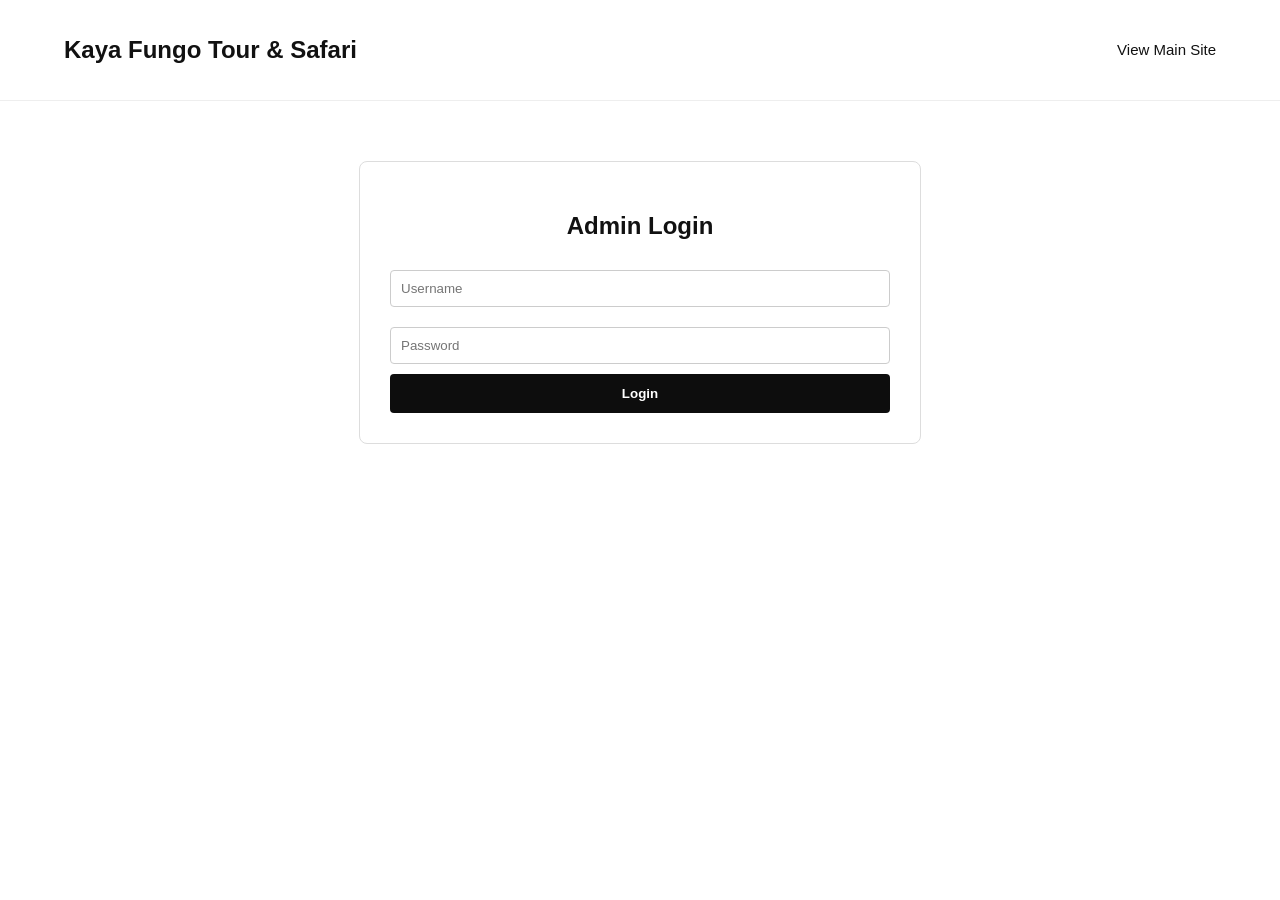
<file: admin.html>
<!DOCTYPE html>
<html lang="en">
<head>
    <meta charset="UTF-8">
    <meta name="viewport" content="width=device-width, initial-scale=1.0">
    <title>Admin Portal - Kaya Fungo Tour & Safari</title>
    <link rel="stylesheet" href="css/style.css">
    <style>
        .admin-box {
            max-width: 500px;
            margin: 60px auto;
            padding: 30px;
            border: 1px solid #ddd;
            border-radius: 8px;
            background: #fff;
            text-align: center;
        }
        .admin-box input, .admin-box textarea, .admin-box select {
            width: 100%;
            padding: 10px;
            margin: 10px 0;
            border: 1px solid #ccc;
            border-radius: 4px;
            box-sizing: border-box;
        }
        .admin-box button {
            width: 100%;
            padding: 12px;
            background: #0d0d0d;
            color: #fff;
            border: none;
            border-radius: 4px;
            cursor: pointer;
            font-weight: bold;
        }
        .hidden { display: none; }
        .error { color: red; font-size: 14px; margin-top: 5px; }
    </style>
</head>
<body>

    <header class="navbar">
        <div class="logo">
            <h1>Kaya Fungo Tour & Safari</h1>
        </div>
        <nav>
            <ul>
                <li><a href="index.html">View Main Site</a></li>
            </ul>
        </nav>
    </header>

    <main>
        <!-- 1. LOGIN FORM -->
        <div id="login-section" class="admin-box">
            <h2>Admin Login</h2>
            <form id="loginForm">
                <input type="text" id="username" placeholder="Username" required>
                <input type="password" id="password" placeholder="Password" required>
                <button type="submit">Login</button>
            </form>
            <p id="loginError" class="error" style="display:none;">Invalid credentials!</p>
        </div>

        <!-- 2. CONTROL PANEL (Hidden until logged in) -->
        <div id="admin-panel" class="admin-box hidden">
            <h2>Welcome, Admin</h2>
            <button onclick="logoutAdmin()" style="background:#d9534f; margin-bottom:20px;">Logout</button>

            <hr style="margin: 20px 0;">

            <h3>Add New Blog Post</h3>
            <form id="addBlogForm">
                <input type="text" id="blogTitle" placeholder="Blog Title" required>
                <textarea id="blogContent" rows="4" placeholder="Write blog post here..." required></textarea>
                <button type="submit">Publish Blog</button>
            </form>

            <hr style="margin: 20px 0;">

            <h3>Upload Photos & Videos</h3>
            <form id="addMediaForm">
                <select id="mediaType">
                    <option value="image">Photo URL</option>
                    <option value="video">Video URL</option>
                </select>
                <input type="text" id="mediaUrl" placeholder="Paste Image/Video Link" required>
                <input type="text" id="mediaCaption" placeholder="Caption/Description">
                <button type="submit">Add to Gallery</button>
            </form>
        </div>
    </main>

    <!-- SIMPLE HARDCODED AUTHENTICATION SCRIPT -->
    <script>
        const HARDCODED_USER = "admin";
        const HARDCODED_PASS = "Kishenga";

        const loginSection = document.getElementById('login-section');
        const adminPanel = document.getElementById('admin-panel');
        const loginError = document.getElementById('loginError');

        // Check if session is active
        if (localStorage.getItem('isAdminLoggedIn') === 'true') {
            showPanel();
        }

        // Handle Login Submission
        document.getElementById('loginForm').addEventListener('submit', function(e) {
            e.preventDefault();
            const u = document.getElementById('username').value.trim();
            const p = document.getElementById('password').value.trim();

            if (u === HARDCODED_USER && p === HARDCODED_PASS) {
                localStorage.setItem('isAdminLoggedIn', 'true');
                showPanel();
            } else {
                loginError.style.display = 'block';
            }
        });

        function showPanel() {
            loginSection.classList.add('hidden');
            adminPanel.classList.remove('hidden');
            loginError.style.display = 'none';
        }

        function logoutAdmin() {
            localStorage.removeItem('isAdminLoggedIn');
            location.reload();
        }

        // Handle Adding Blogs
        document.getElementById('addBlogForm').addEventListener('submit', function(e) {
            e.preventDefault();
            const title = document.getElementById('blogTitle').value;
            const content = document.getElementById('blogContent').value;

            const blogs = JSON.parse(localStorage.getItem('blogs') || '[]');
            blogs.unshift({ title, content, date: new Date().toLocaleDateString(), author: "Kaya Fungo Safaris" });
            localStorage.setItem('blogs', JSON.stringify(blogs));

            alert('Blog post published!');
            this.reset();
        });

        // Handle Adding Media
        document.getElementById('addMediaForm').addEventListener('submit', function(e) {
            e.preventDefault();
            const type = document.getElementById('mediaType').value;
            const url = document.getElementById('mediaUrl').value;
            const caption = document.getElementById('mediaCaption').value;

            const media = JSON.parse(localStorage.getItem('site_media') || '[]');
            media.unshift({ type, url, caption });
            localStorage.setItem('site_media', JSON.stringify(media));

            alert('Media added to gallery!');
            this.reset();
        });
    </script>

</body>
</html>
</file>
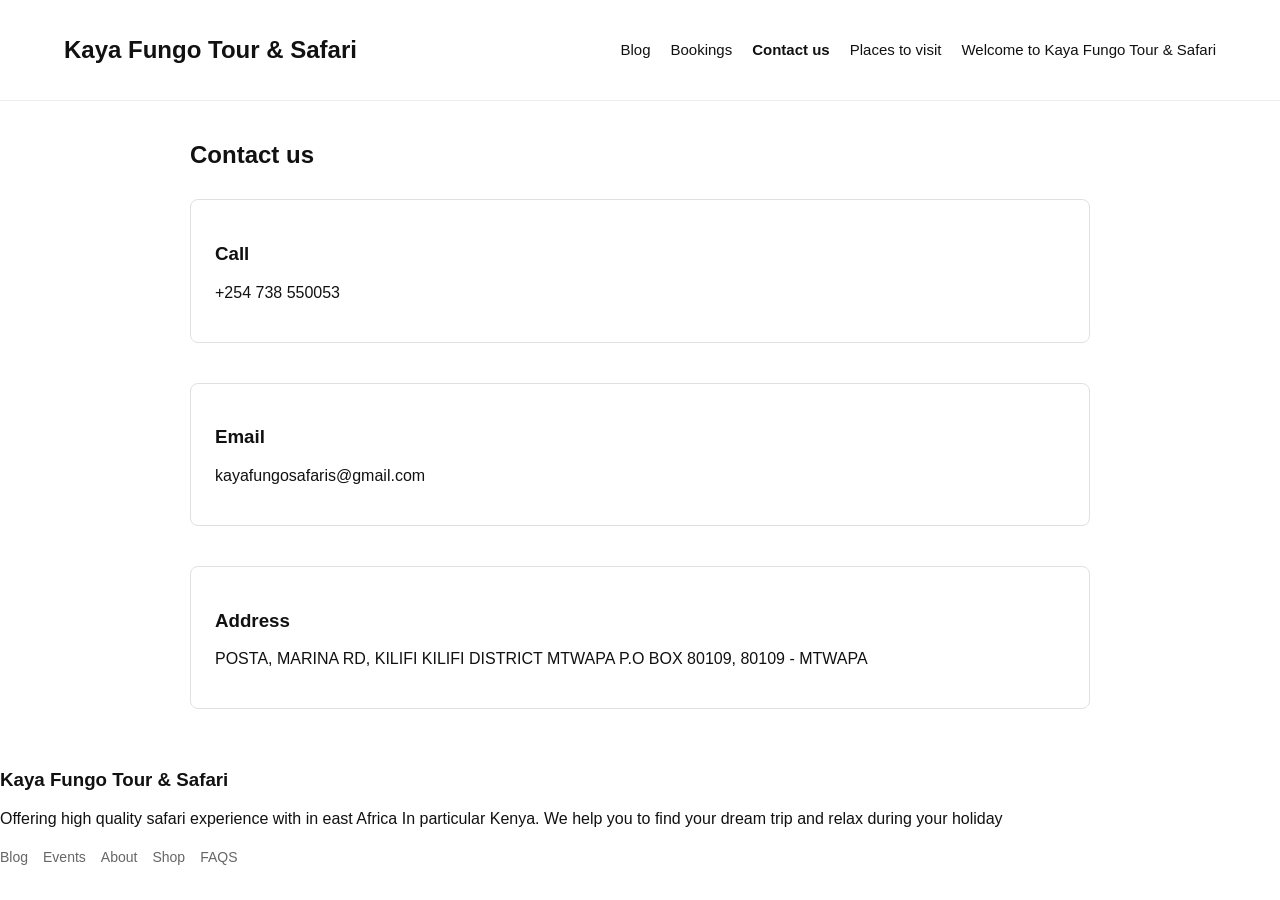
<file: contact.html>
<!DOCTYPE html>
<html lang="en">
<head>
    <meta charset="UTF-8">
    <meta name="viewport" content="width=device-width, initial-scale=1.0">
    <title>Contact us - Kaya Fungo Tour & Safari</title>
    <link rel="stylesheet" href="css/style.css">
</head>
<body>
    <header class="navbar">
        <div class="logo">
            <h1>Kaya Fungo Tour & Safari</h1>
        </div>
        <nav>
            <ul>
                <li><a href="blog.html">Blog</a></li>
                <li><a href="#bookings">Bookings</a></li>
                <li><a href="contact.html" class="active">Contact us</a></li>
                <li><a href="places.html">Places to visit</a></li>
                <li><a href="index.html">Welcome to Kaya Fungo Tour & Safari</a></li>
            </ul>
        </nav>
    </header>

    <main class="contact-container">
        <h2>Contact us</h2>
        
        <div class="contact-details">
            <div class="card">
                <h3>Call</h3>
                <p>+254 738 550053</p>
            </div>

            <div class="card">
                <h3>Email</h3>
                <p>kayafungosafaris@gmail.com</p>
            </div>

            <div class="card">
                <h3>Address</h3>
                <p>POSTA, MARINA RD, KILIFI KILIFI DISTRICT MTWAPA P.O BOX 80109, 80109 - MTWAPA</p>
            </div>
        </div>
    </main>

    <footer>
        <div class="footer-content">
            <h3>Kaya Fungo Tour & Safari</h3>
            <p>Offering high quality safari experience with in east Africa In particular Kenya. We help you to find your dream trip and relax during your holiday</p>
            <ul class="footer-links">
                <li><a href="blog.html">Blog</a></li>
                <li><a href="#">Events</a></li>
                <li><a href="#">About</a></li>
                <li><a href="#">Shop</a></li>
                <li><a href="#">FAQS</a></li>
            </ul>
        </div>
    </footer>
</body>
</html>
</file>
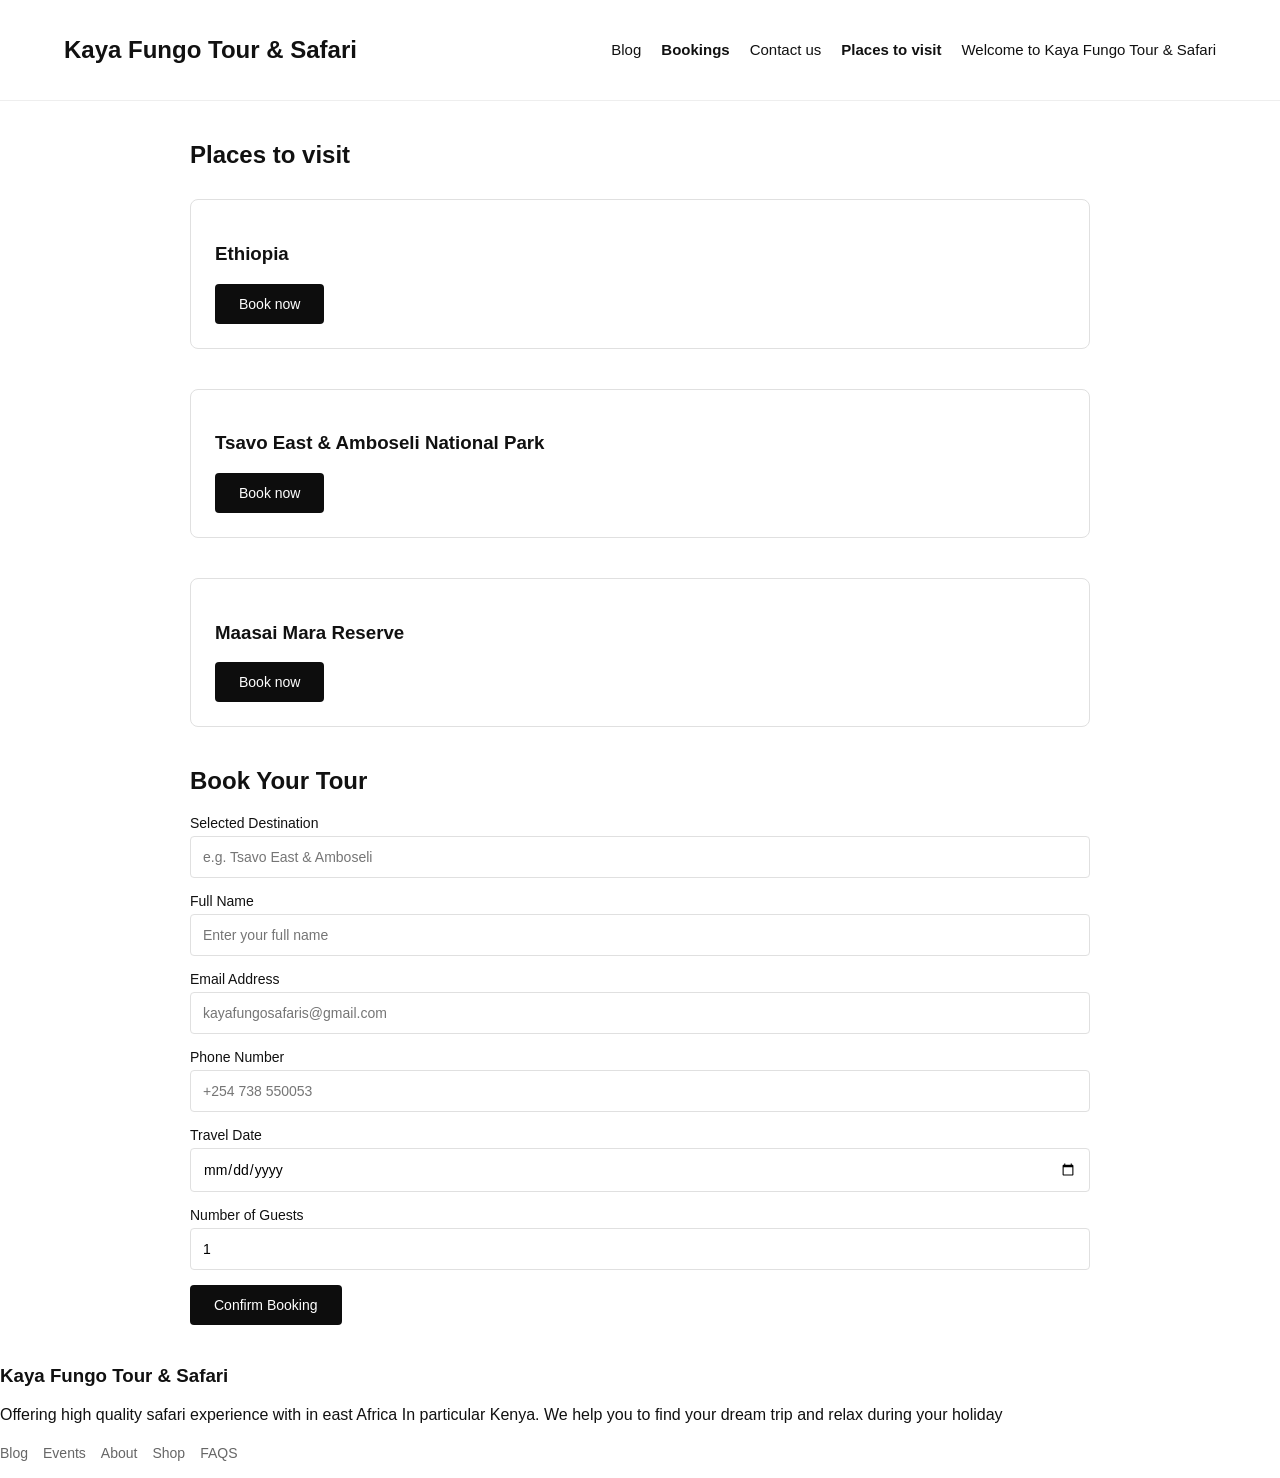
<file: places.html>
<!DOCTYPE html>
<html lang="en">
<head>
    <meta charset="UTF-8">
    <meta name="viewport" content="width=device-width, initial-scale=1.0">
    <title>Places to visit - Kaya Fungo Tour & Safari</title>
    <link rel="stylesheet" href="css/style.css">
</head>
<body>
    <header class="navbar">
        <div class="logo">
            <h1>Kaya Fungo Tour & Safari</h1>
        </div>
        <nav>
            <ul>
                <li><a href="blog.html">Blog</a></li>
                <li><a href="places.html#bookings" class="active">Bookings</a></li>
                <li><a href="contact.html">Contact us</a></li>
                <li><a href="places.html" class="active">Places to visit</a></li>
                <li><a href="index.html">Welcome to Kaya Fungo Tour & Safari</a></li>
            </ul>
        </nav>
    </header>

    <main class="destination-container">
        <section class="places-header">
            <h2>Places to visit</h2>
        </section>

        <!-- Destination Cards matching screenshots -->
        <section class="destinations-grid">
            <div class="destination-card">
                <div class="destination-info">
                    <h3>Ethiopia</h3>
                    <button class="book-now-btn" onclick="openBookingModal('Ethiopia')">Book now</button>
                </div>
            </div>

            <div class="destination-card">
                <div class="destination-info">
                    <h3>Tsavo East & Amboseli National Park</h3>
                    <button class="book-now-btn" onclick="openBookingModal('Tsavo East & Amboseli')">Book now</button>
                </div>
            </div>

            <div class="destination-card">
                <div class="destination-info">
                    <h3>Maasai Mara Reserve</h3>
                    <button class="book-now-btn" onclick="openBookingModal('Maasai Mara')">Book now</button>
                </div>
            </div>
        </section>

        <!-- Booking Form Section -->
        <section id="bookings" class="booking-section">
            <h2>Book Your Tour</h2>
            <form id="tour-booking-form" class="booking-form">
                <div class="form-group">
                    <label for="destination">Selected Destination</label>
                    <input type="text" id="destination" name="destination" placeholder="e.g. Tsavo East & Amboseli" required>
                </div>

                <div class="form-group">
                    <label for="full-name">Full Name</label>
                    <input type="text" id="full-name" required placeholder="Enter your full name">
                </div>

                <div class="form-group">
                    <label for="email">Email Address</label>
                    <input type="email" id="email" required placeholder="kayafungosafaris@gmail.com">
                </div>

                <div class="form-group">
                    <label for="phone">Phone Number</label>
                    <input type="tel" id="phone" required placeholder="+254 738 550053">
                </div>

                <div class="form-group">
                    <label for="travel-date">Travel Date</label>
                    <input type="date" id="travel-date" required>
                </div>

                <div class="form-group">
                    <label for="guests">Number of Guests</label>
                    <input type="number" id="guests" min="1" value="1" required>
                </div>

                <button type="submit" class="submit-btn">Confirm Booking</button>
            </form>
        </section>
    </main>

    <footer>
        <div class="footer-content">
            <h3>Kaya Fungo Tour & Safari</h3>
            <p>Offering high quality safari experience with in east Africa In particular Kenya. We help you to find your dream trip and relax during your holiday</p>
            <ul class="footer-links">
                <li><a href="blog.html">Blog</a></li>
                <li><a href="#">Events</a></li>
                <li><a href="#">About</a></li>
                <li><a href="#">Shop</a></li>
                <li><a href="#">FAQS</a></li>
            </ul>
        </div>
    </footer>

    <script>
        function openBookingModal(destinationName) {
            document.getElementById('destination').value = destinationName;
            document.getElementById('bookings').scrollIntoView({ behavior: 'smooth' });
        }

        document.getElementById('tour-booking-form').addEventListener('submit', function(e) {
            e.preventDefault();
            alert('Thank you for booking with Kaya Fungo Tour & Safari! We will contact you shortly via email/phone.');
            this.reset();
        });
    </script>
</body>
</html>
</file>
<file: css/style.css>
:root {
  --primary-font: -apple-system, BlinkMacSystemFont, "Segoe UI", Roboto, Oxygen, Ubuntu, Cantarell, sans-serif;
  --text-dark: #111111;
  --text-muted: #666666;
  --bg-light: #ffffff;
  --border-color: #eeeeee;
  --card-border: #e0e0e0;
}

body {
  margin: 0;
  font-family: var(--primary-font);
  color: var(--text-dark);
  background: var(--bg-light);
}

/* Navigation & Top Bar */
.top-bar, .navbar {
  display: flex;
  justify-content: space-between;
  align-items: center;
  padding: 20px 5%;
  border-bottom: 1px solid var(--border-color);
}

.site-title, .navbar h1 {
  font-size: 24px;
  font-weight: bold;
  text-decoration: none;
  color: var(--text-dark);
}

.nav-links, .navbar nav ul {
  display: flex;
  list-style: none;
  gap: 20px;
  margin: 0;
  padding: 0;
}

.nav-links a, .navbar nav a {
  text-decoration: none;
  color: var(--text-dark);
  font-size: 15px;
}

.nav-links a.active, .navbar nav a.active {
  font-weight: bold;
}

/* Hero Section */
.hero-section {
  text-align: center;
  padding: 60px 20px 40px;
}

.hero-title, .hero-section h2 {
  font-size: 48px;
  margin-bottom: 25px;
  font-weight: 400;
}

.cta-btn {
  background: #0d0d0d;
  color: #ffffff;
  border: none;
  padding: 14px 28px;
  border-radius: 30px;
  font-size: 15px;
  cursor: pointer;
  text-decoration: none;
  display: inline-block;
}

/* Image & Media Grids */
.grid-3, .image-grid, .media-grid {
  display: grid;
  grid-template-columns: repeat(auto-fit, minmax(300px, 1fr));
  gap: 15px;
  padding: 20px 5%;
}

.grid-3 img, .grid-3 video, 
.image-grid img, .media-grid img, .media-grid video {
  width: 100%;
  height: 380px;
  object-fit: cover;
  border-radius: 4px;
}

.media-gallery {
  padding: 20px 5%;
}

.media-gallery h3 {
  font-size: 24px;
  margin-bottom: 15px;
}

/* Layout Containers */
.contact-container, .blog-container, .admin-container, .destination-container {
  max-width: 900px;
  margin: 40px auto;
  padding: 0 20px;
}

/* Cards & Forms */
.card, .form-card, .destination-card {
  border: 1px solid var(--card-border);
  padding: 24px;
  border-radius: 8px;
  background: var(--bg-light);
  margin-bottom: 20px;
}

.contact-details, .destinations-grid {
  display: flex;
  flex-direction: column;
  gap: 20px;
  margin-top: 30px;
}

.form-group {
  margin-bottom: 15px;
}

.form-group label {
  display: block;
  font-size: 14px;
  margin-bottom: 5px;
  color: var(--text-dark);
}

.form-card input, .form-card textarea, .form-card select,
.booking-form input, .booking-form textarea, .booking-form select {
  width: 100%;
  padding: 12px;
  border: 1px solid var(--card-border);
  border-radius: 4px;
  font-family: var(--primary-font);
  font-size: 14px;
  box-sizing: border-box;
}

.submit-btn, .book-now-btn, .logout-btn {
  background: #0d0d0d;
  color: #ffffff;
  border: none;
  padding: 12px 24px;
  border-radius: 4px;
  font-size: 14px;
  cursor: pointer;
}

.logout-btn {
  background: #d9534f;
}

/* Blog Items */
.blog-item {
  border-bottom: 1px solid var(--border-color);
  padding-bottom: 20px;
  margin-bottom: 30px;
}

.blog-meta {
  color: var(--text-muted);
  font-size: 14px;
  margin-top: 5px;
}

.blog-excerpt {
  margin-top: 12px;
  line-height: 1.6;
}

/* Utility Classes */
.hidden {
  display: none !important;
}

.error-msg {
  color: #d9534f;
  margin-top: 10px;
  font-size: 14px;
}

.admin-header {
  display: flex;
  justify-content: space-between;
  align-items: center;
  margin-bottom: 20px;
}

/* Footer Section */
.footer {
  padding: 60px 5%;
  background: #fafafa;
  margin-top: 60px;
  border-top: 1px solid var(--border-color);
}

.footer-nav, .footer-links {
  margin-top: 20px;
  display: flex;
  gap: 15px;
  list-style: none;
  padding: 0;
}

.footer-nav a, .footer-links a {
  color: var(--text-muted);
  text-decoration: none;
  font-size: 14px;
}
</file>
